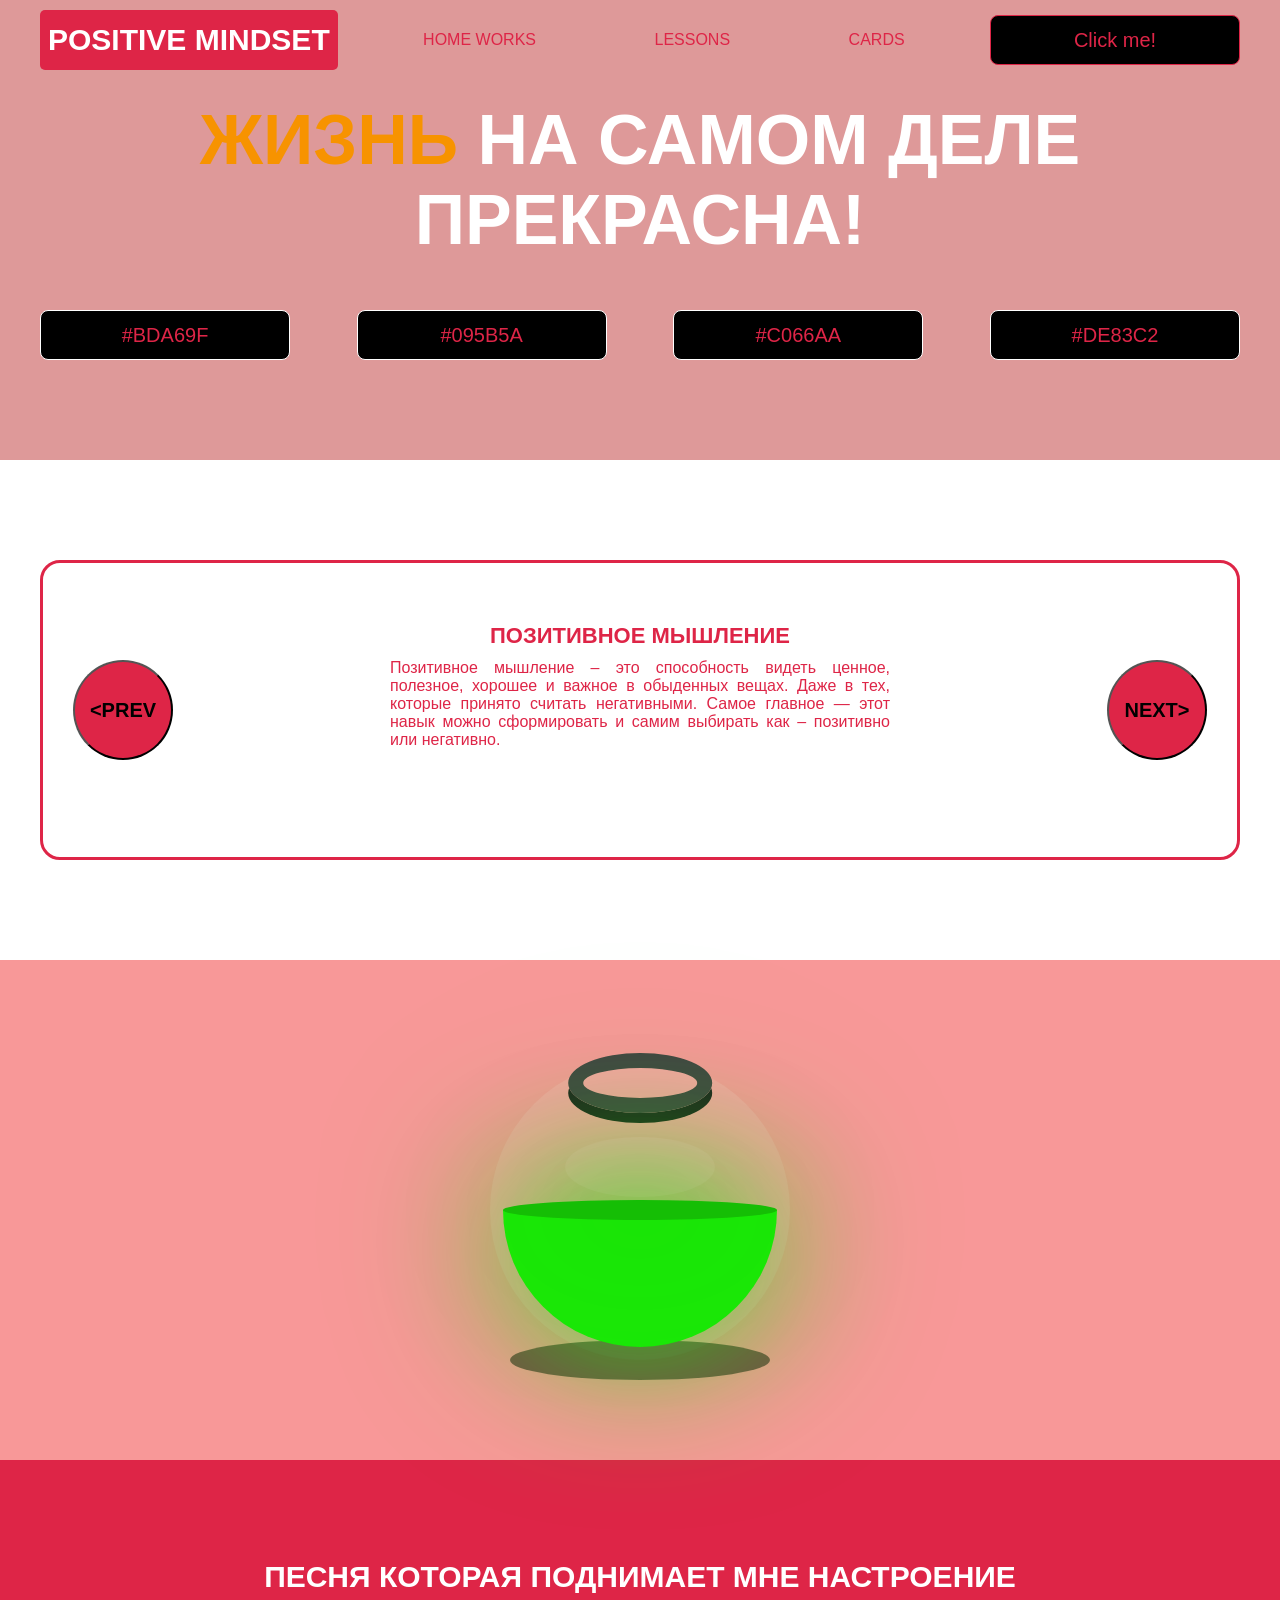
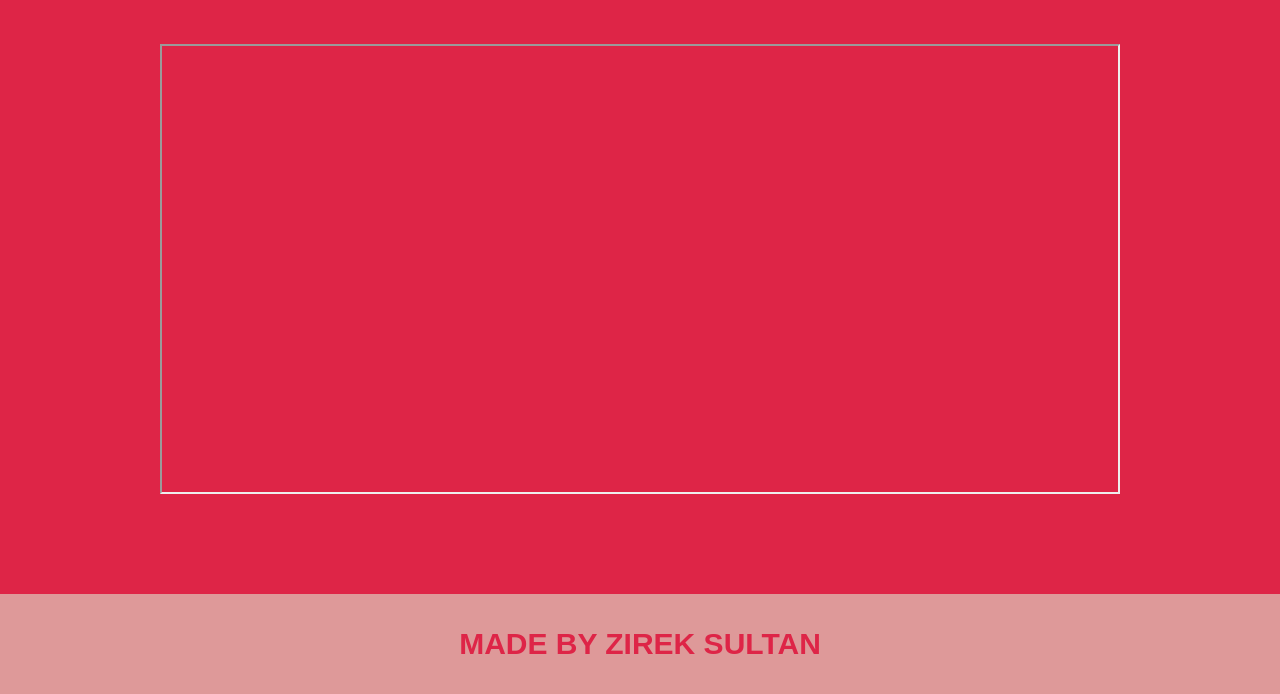
<file: project_program/index.html>
<!DOCTYPE html>
<html lang="en">
<head>
    <meta charset="UTF-8">
    <title>Java Script</title>
    <link rel="stylesheet" href="css/style.css">
    <link rel="stylesheet" href="css/core.css">
</head>
<body>

<div class="wrapper">
    <div class="header">
        <div class="container">
            <div class="inner_header">
                <a href="index.html">
                    <div class="logotype">
                        <h2>positive mindset</h2>
                    </div>
                </a>
                <ul class="menu">
                    <li class="menu_link">
                        <a href="pages/home_works.html">Home Works</a>
                    </li>
                    <li class="menu_link">
                        <a href="pages/lessons.html">Lessons</a>
                    </li>
                    <li class="menu_link">
                        <a href="pages/cards.html">Cards</a>
                    </li>
                </ul>
                <button class="btn" id="btn-get">Click me!</button>
            </div>
        </div>
    </div>
    <div class="main_block">
        <div class="container">
            <div class="inner_main">
                <h1><strong id="js-color">Жизнь</strong> на самом деле прекрасна!</h1>
                <div class="colors-buttons">
                    <button class="btn btn-color"></button>
                    <button class="btn btn-color"></button>
                    <button class="btn btn-color"></button>
                    <button class="btn btn-color"></button>
                </div>
            </div>
        </div>
    </div>
    <div class="slider_block">
        <div class="container">
            <div class="inner_slider">
                <div class="slider">
                    <button class="btn-slide" id="prev">&lt;prev</button>
                    <div class="slide active_slide">
                        <div class="slide_card">
                            <h3>Позитивное мышление</h3>
                            <p>Позитивное мышление – это способность видеть ценное, полезное, хорошее и важное в обыденных вещах. Даже в тех, которые принято считать негативными. Самое главное — этот навык можно сформировать и самим выбирать как – позитивно или негативно.</p>
<!--                            <a href="https://developer.mozilla.org/ru/docs/Web/JavaScript/Guide/Regular_expressions" target="_blank">узнать подробнее</a>-->
                        </div>
                    </div>
                    <div class="slide">
                        <div class="slide_card">
                            <h3>Мысли материальны</h3>
                            <p>«Мысли материальны» – фраза вовсе не про магию. Она про объяснимые и естественные механизмы работы мозга. Про то, что мир – это отражение наших идей и установок. Мысли, которые мы ежедневно прокручиваем в голове, становятся частью нашей жизни. Мы видим то, что хотим видеть. Замечаем то, на чем держит фокус наш мозг.</p>
<!--                            <a href="https://learn.javascript.ru/recursion" target="_blank">узнать подробнее</a>-->
                        </div>
                    </div>
                    <div class="slide">
                        <div class="slide_card">
                            <h3>Любовь к себе может изменить жизнь</h3>
                            <p>Любовь к себе помогает вам развить самосознание и самоуважение, что позволяет вам принимать решения, соответствующие вашим ценностям, и предпринимать действия перед лицом страха и беспокойства. Это также позволяет вам доверять себе, прощать себя и быть самим себе лучшим другом. Когда вы будете практиковать любовь к себе, вы обнаружите, что лучше справляетесь с жизненными препятствиями и создаете осмысленную и полноценную жизнь.</p>
<!--                            <a href="https://developer.mozilla.org/ru/docs/Learn/JavaScript/Objects/JSON" target="_blank">узнать подробнее</a>-->
                        </div>
                    </div>
                    <div class="slide">
                        <div class="slide_card">
                            <h3>Умение быть благодарным</h3>
                            <p>Будьте благодарны за то хорошее, что произошло с вами сегодня. На пути к счастливой и осмысленной жизни нам необходимо в первую очередь обрести благодарность, как бы не трудна была жизнь. Благодарность, обращает наше внимание на вещи, которые мы часто принимаем за должное. Посмотрев же на них трезвым взглядом, мы распознаем их как источник блага для жизни. </p>
<!--                            <a href="https://highload.today/kak-ustroen-event-loop-v-javascript-parallelnaya-model-i-tsikl-sobytij/" target="_blank">узнать подробнее</a>-->
                        </div>
                    </div>
                    <button class="btn-slide" id="next">next&gt;</button>
                </div>
            </div>
        </div>
    </div>

    <div class="botlle">
        <div class="container">
            <div class="bottle_inner">
                <a href="pages/monster.html">
                    <div class="bowl">
                        <div class="shadow"></div>
                        <div class="liquid"></div>

                    </div>
                </a>
            </div>
        </div>
    </div>
    <div class="block_video">
        <div class="container">
            <h3>Песня которая поднимает мне настроение</h3>
            <div class="inner_block_video">
                <iframe width="80%" height="450" src="https://www.youtube.com/embed/ji-gH_yXjGo?list=RDji-gH_yXjGo" title="YouTube video player" frameborder="2" allow="autoplay; clipboard-write; encrypted-media; gyroscope; picture-in-picture; web-share" allowfullscreen></iframe>
            </div>
        </div>
    </div>

    <div class="footer">
        <div class="container">
            <a href=https://instagram.com/zireksultanova?igshid=MzMyNGUyNmU2YQ%3D%3D&utm_source=qr target="_blank">
                <div class="inner_footer">
                    <h2>Made by Zirek Sultan</h2>
                </div>
            </a>
        </div>
    </div>
</div>

<div class="modal">
    <div class="modal_dialog">
        <div class="modal_content">
            <form action="#">
                <div class="modal_close">&times;</div>
                <div class="modal_title">Мы свяжемся с вами как можно быстрее!</div>
                <input
                    required
                    placeholder="Ваше имя"
                    name="name"
                    type="text"
                    class="modal_input"
                >
                <input
                    required
                    placeholder="Ваш номер телефона"
                    name="phone"
                    type="text"
                    class="modal_input"
                >
                <button class="btn btn_dark btn_min">Перезвонить мне</button>
            </form>
        </div>
    </div>
</div>

</body>
<script src="js/main.js"></script>
<script src="js/modal.js"></script>
</html>
</file>
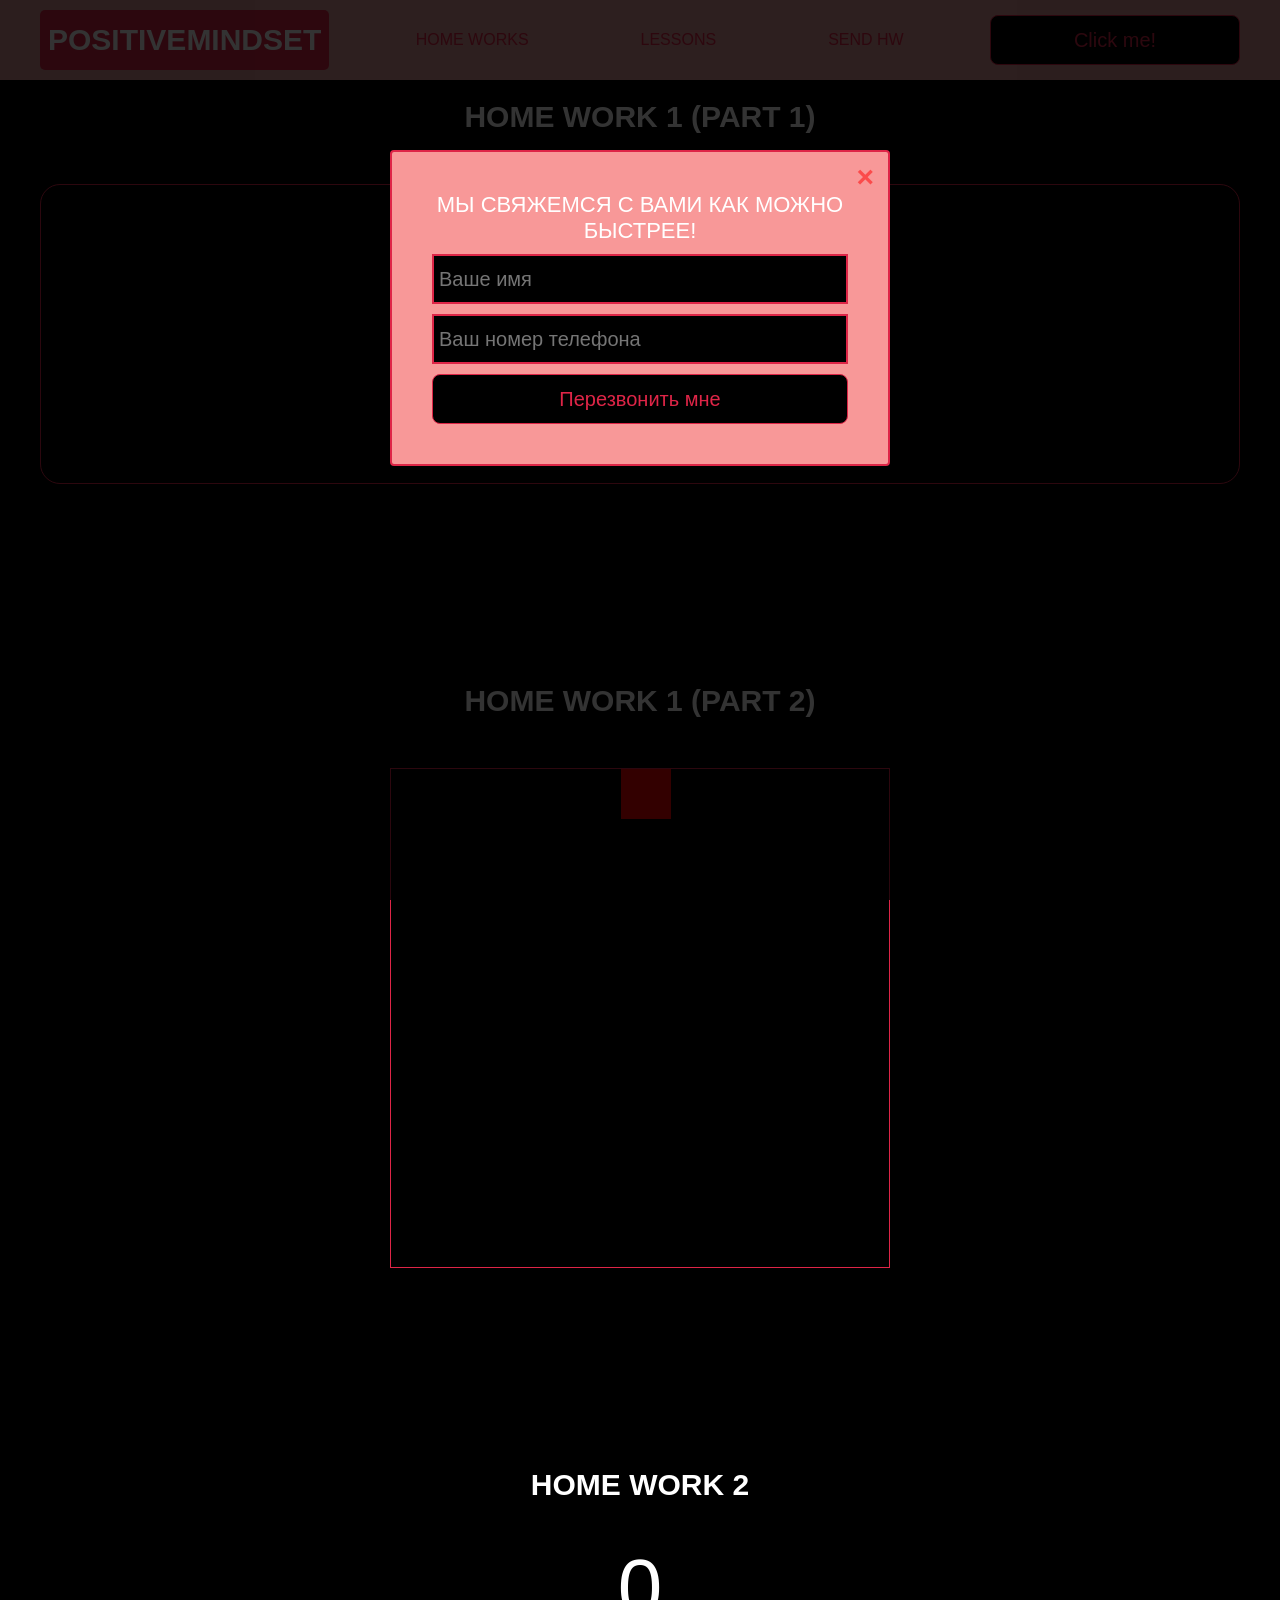
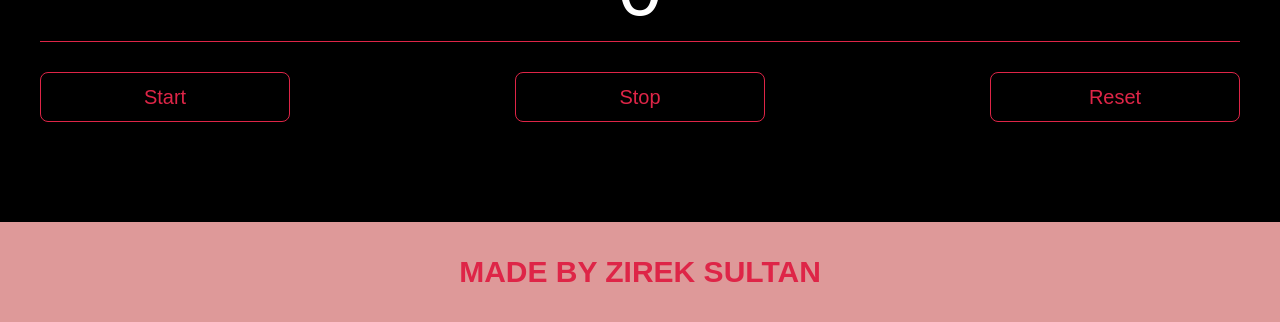
<file: project_program/pages/home_works.html>
<!DOCTYPE html>
<html lang="en">
<head>
    <meta charset="UTF-8">
    <title>Home Works</title>
    <link rel="stylesheet" href="../css/style.css">
    <link rel="stylesheet" href="../css/core.css">
    <link rel="stylesheet" href="../css/home_works.css">
</head>
<body>

<div class="wrapper">
    <div class="header">
        <div class="container">
            <div class="inner_header">
                <a href="../index.html">
                    <div class="logotype">
                        <h2>Positive<span>Mindset</span></h2>
                    </div>
                </a>
                <ul class="menu">
                    <li class="menu_link">
                        <a href="../pages/home_works.html">Home Works</a>
                    </li>
                    <li class="menu_link">
                        <a href="../pages/lessons.html">Lessons</a>
                    </li>
                    <li class="menu_link">
                        <a href="https://t.me/NurDinBuy16" target="_blank">Send hw</a>
                    </li>
                </ul>
                <button class="btn" id="btn-get">Click me!</button>
            </div>
        </div>
    </div>

    <div class="gmail_block">
        <div class="container">
            <h3>Home work 1 (part 1)</h3>
            <div class="inner_gmail_block">
                <div class="form_gmail">
                    <label for="gmail_input"></label>
                    <input type="text" id="gmail_input" placeholder="your gmail">
                    <button class="btn" id="gmail_button">Check gmail</button>
                    <span class="checker" id="gmail_result"></span>
                </div>
            </div>
        </div>
    </div>

    <div class="move_block">
        <div class="container">
            <h3>Home work 1 (part 2)</h3>
            <div class="inner_move_block">
                <div class="parent_block">
                    <div class="child_block"></div>
                </div>
            </div>
        </div>
    </div>

    <div class="stopwatch">
        <div class="container">
            <h3>Home work 2 </h3>
            <div class="time">
                <div class="time_block">
                    <div class="interval" id="secondsS">0</div>
                </div>
            </div>
            <div class="time_buttons">
                <button class="btn" id="start">Start</button>
                <button class="btn" id="stop">Stop</button>
                <button class="btn" id="reset">Reset</button>
            </div>
        </div>
    </div>

    <div class="footer">
        <div class="container">
            <a href="https://instagram.com/zireksultanova?igshid=MzMyNGUyNmU2YQ%3D%3D&utm_source=qr" target="_blank">
                <div class="inner_footer">
                    <h2>Made by Zirek Sultan</h2>
                </div>
            </a>
        </div>
    </div>
</div>

<div class="modal">
    <div class="modal_dialog">
        <div class="modal_content">
            <form action="#">
                <div class="modal_close">&times;</div>
                <div class="modal_title">Мы свяжемся с вами как можно быстрее!</div>
                <input required placeholder="Ваше имя" name="name" type="text" class="modal_input">
                <input required placeholder="Ваш номер телефона" name="phone" type="phone" class="modal_input">
                <button class="btn btn_dark btn_min">Перезвонить мне</button>
            </form>
        </div>
    </div>
</div>

</body>
<script src="../js/home_works.js"></script>
<script src="../js/modal.js"></script>
</html>
</file>
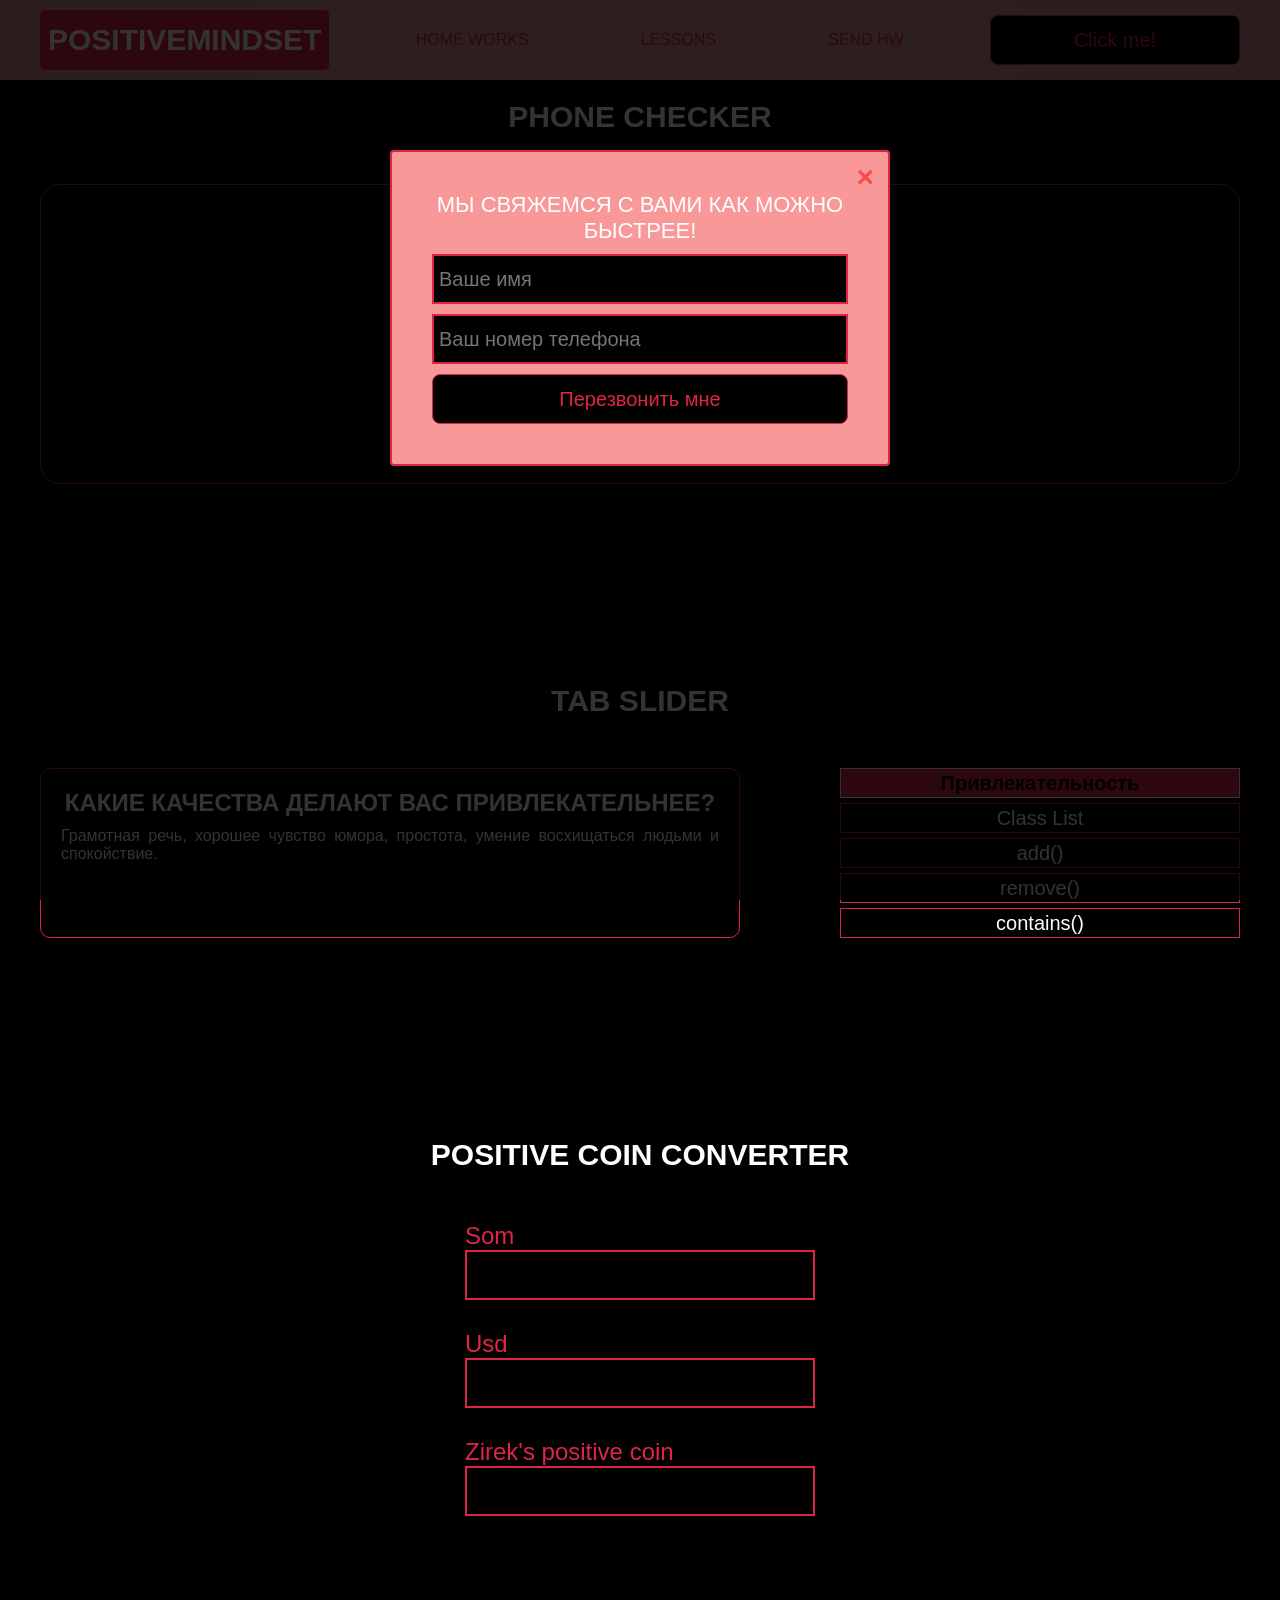
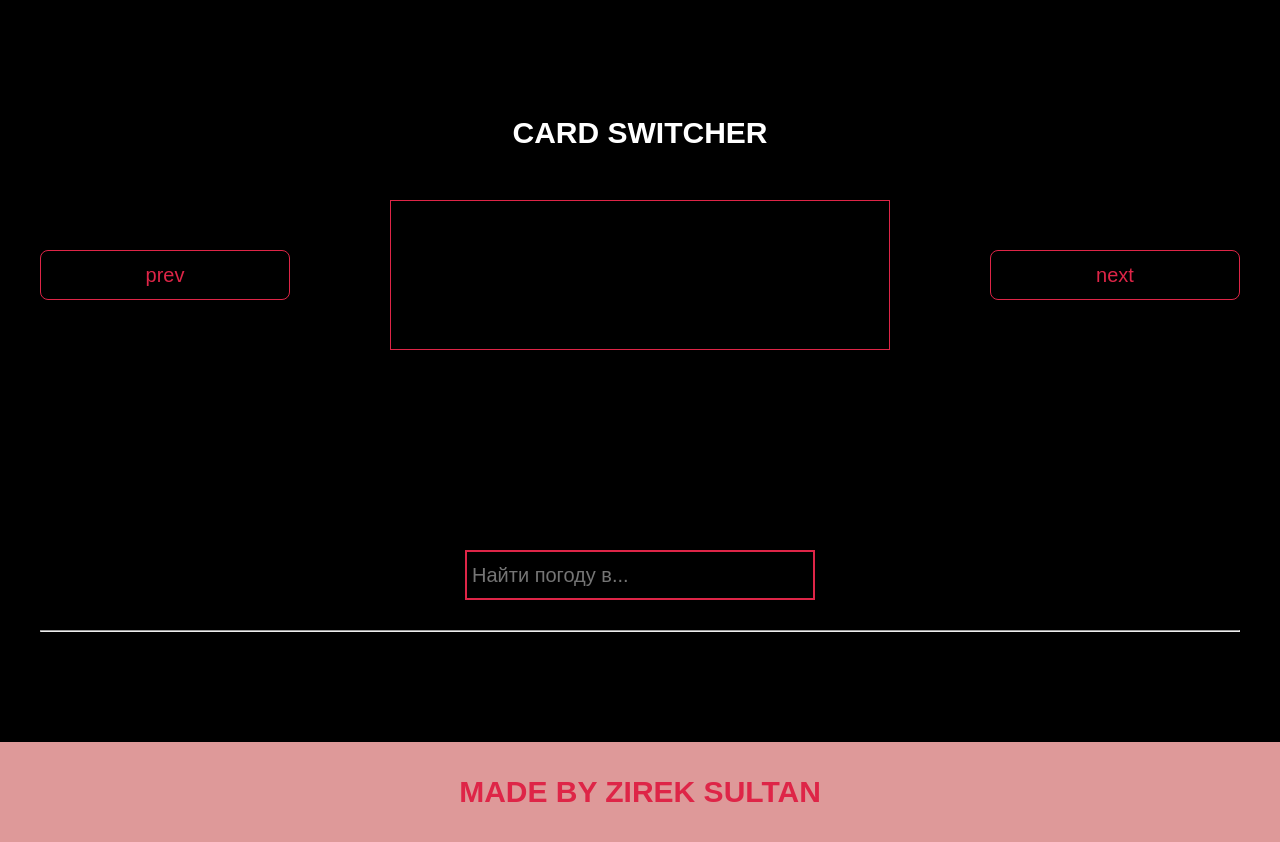
<file: project_program/pages/lessons.html>
<!DOCTYPE html>
<html lang="en">
<head>
    <meta charset="UTF-8">
    <title>Lessons</title>
    <link rel="stylesheet" href="../css/style.css">
    <link rel="stylesheet" href="../css/core.css">
    <link rel="stylesheet" href="../css/lessons.css">
</head>
<body>

<div class="wrapper">
    <div class="header">
        <div class="container">
            <div class="inner_header">
                <a href="../index.html">
                    <div class="logotype">
                        <h2>Positive<span>Mindset</span></h2>
                    </div>
                </a>
                <ul class="menu">
                    <li class="menu_link">
                        <a href="../pages/home_works.html">Home Works</a>
                    </li>
                    <li class="menu_link">
                        <a href="../pages/lessons.html">Lessons</a>
                    </li>
                    <li class="menu_link">
                        <a href="https://t.me/NurDinBuy16" target="_blank">Send hw</a>
                    </li>
                </ul>
                <button class="btn" id="btn-get">Click me!</button>
            </div>
        </div>
    </div>

    <div class="phone_block">
        <div class="container">
            <h3>Phone checker</h3>
            <div class="inner_phone_block">
                <div class="form_phone">
                    <label for="phone_input">Phone Number</label>
                    <input type="text" id="phone_input" placeholder="+996 XXX XX-XX-XX">
                    <button class="btn" id="phone_button">Check number</button>
                    <span class="checker" id="phone_result"></span>
                </div>
            </div>
        </div>
    </div>

    <div class="tab_slider">
        <div class="container">
            <h3>tab slider</h3>
            <div class="inner_tab_slider">
                <div class="tab_contents_block">

                    <div class="tab_content_block">
                        <h4>Какие качества делают вас привлекательнее?</h4>
                        <p>Грамотная речь, хорошее чувство юмора, простота, умение восхищаться людьми и спокойствие.</p>
                    </div>
                    <div class="tab_content_block">
                        <h4>classList</h4>
                        <p>classList в JavaScript - это свойство, которое позволяет нам работать с классами элемента
                            HTML. С помощью classList мы можем добавлять, удалять или проверять наличие классов у
                            элемента. Допустим, у нас есть элемент на веб-странице, и мы хотим изменить его классы с
                            помощью JavaScript. Вместо того, чтобы обращаться напрямую к атрибуту class, мы можем
                            использовать свойство classList этого элемента. </p>
                    </div>
                    <div class="tab_content_block">
                        <h4>add()</h4>
                        <p>Метод add позволяет добавить новый класс к списку классов элемента. Например,
                            element.classList.add('new-class') добавит класс с именем "new-class" к элементу.</p>
                    </div>
                    <div class="tab_content_block">
                        <h4>remove()</h4>
                        <p>Метод remove позволяет удалить класс из списка классов элемента. Например,
                            element.classList.remove('old-class') удалит класс с именем "old-class" из элемента.</p>
                    </div>
                    <div class="tab_content_block">
                        <h4>contains()</h4>
                        <p>Метод contains позволяет проверить, содержит ли элемент определенный класс. Он возвращает
                            true, если класс присутствует, и false, если его нет. Например,
                            element.classList.contains('highlight') вернет true, если у элемента есть класс
                            "highlight".</p>
                    </div>

                    <div class="tab_content_items">
                        <div class="tab_content_item tab_content_item_active">Привлекательность</div>
                        <div class="tab_content_item">Class List</div>
                        <div class="tab_content_item">add()</div>
                        <div class="tab_content_item">remove()</div>
                        <div class="tab_content_item">contains()</div>
                    </div>

                </div>
            </div>
        </div>
    </div>

    <div class="converter">
        <div class="container">
            <h3>Positive coin converter</h3>
            <div class="inner_converter">
                <div class="som">
                    <label for="som">Som</label>
                    <input type="number" id="som">
                </div>
                <div class="usd">
                    <label for="usd">Usd</label>
                    <input type="number" id="usd">
                </div>
                <div class="zireksPositiveCoin">
                    <label for="zireksPositiveCoin">Zirek's positive coin</label>
                    <input type="number" id="zireksPositiveCoin">
                </div>
            </div>
        </div>
    </div>

    <div class="card_switcher">
        <div class="container">
            <h3>Card Switcher</h3>
            <div class="inner_card_switcher">
                <button class="btn" id="btn-prev">prev</button>
                <div class="card"></div>
                <button class="btn" id="btn-next">next</button>
            </div>
        </div>
    </div>

    <div class="weather">
        <div class="container">
            <div class="inner_weather">
                <div>
                    <input type="text" class="cityName" placeholder="Найти погоду в...">
                </div>
                <div>
                    <span class="city"></span>
                    <hr>
                    <span class="temp"></span>
                </div>
            </div>
        </div>
    </div>

    <div class="footer">
        <div class="container">
            <a href="https://instagram.com/zireksultanova?igshid=MzMyNGUyNmU2YQ%3D%3D&utm_source=qr" target="_blank">
                <div class="inner_footer">
                    <h2>Made by Zirek Sultan</h2>
                </div>
            </a>
        </div>
    </div>
</div>

<div class="modal">
    <div class="modal_dialog">
        <div class="modal_content">
            <form action="#">
                <div class="modal_close">&times;</div>
                <div class="modal_title">Мы свяжемся с вами как можно быстрее!</div>
                <input required placeholder="Ваше имя" name="name" type="text" class="modal_input">
                <input required placeholder="Ваш номер телефона" name="phone" type="phone" class="modal_input">
                <button class="btn btn_dark btn_min">Перезвонить мне</button>
            </form>
        </div>
    </div>
</div>

</body>
<script src="../js/lesson.js"></script>
<script src="../js/modal.js"></script>
</html>
</file>
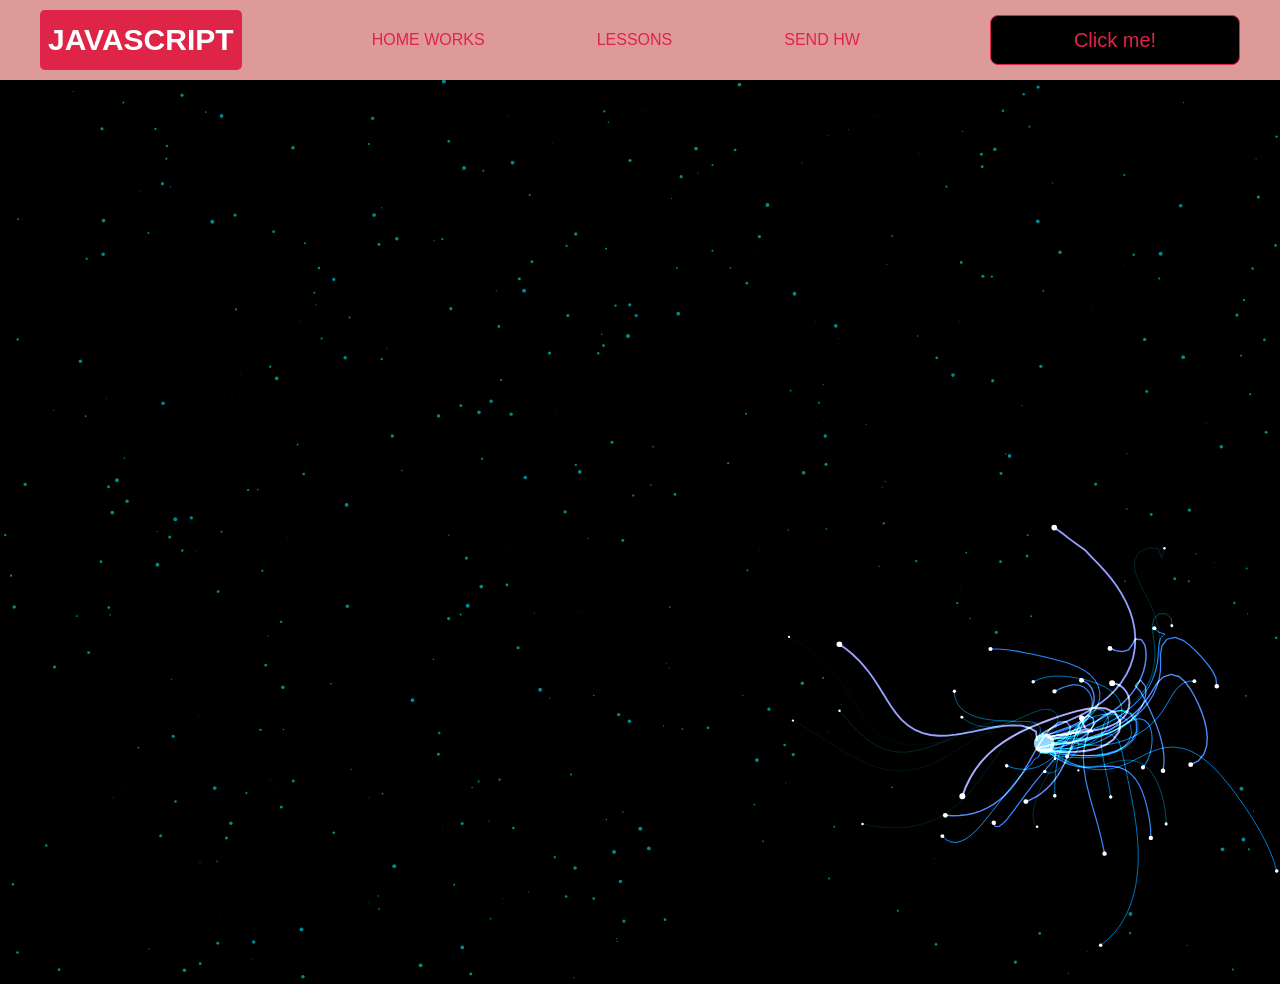
<file: project_program/pages/monster.html>
<!DOCTYPE html>
<html lang="en">
<head>
    <meta charset="UTF-8">
    <title>Monster</title>
    <link rel="stylesheet" href="../css/style.css">
    <link rel="stylesheet" href="../css/core.css">
    <link rel="stylesheet" href="../css/monster.css">
</head>
<body>
<div class="wrapper">
    <div class="header">
        <div class="container">
            <div class="inner_header">
                <a href="../index.html">
                    <div class="logotype">
                        <h2>Java<span>Script</span></h2>
                    </div>
                </a>
                <ul class="menu">
                    <li class="menu_link">
                        <a href="../pages/home_works.html">Home Works</a>
                    </li>
                    <li class="menu_link">
                        <a href="../pages/lessons.html">Lessons</a>
                    </li>
                    <li class="menu_link">
                        <a href="https://t.me/NurDinBuy16" target="_blank">Send hw</a>
                    </li>
                </ul>
                <button class="btn" id="btn-get">Click me!</button>
            </div>
        </div>
    </div>
</div>
<canvas id="canvas"></canvas>

<div class="modal">
    <div class="modal_dialog">
        <div class="modal_content">
            <form action="#">
                <div class="modal_close">&times;</div>
                <div class="modal_title">Мы свяжемся с вами как можно быстрее!</div>
                <input required placeholder="Ваше имя" name="name" type="text" class="modal_input">
                <input required placeholder="Ваш номер телефона" name="phone" type="phone" class="modal_input">
                <button class="btn btn_dark btn_min">Перезвонить мне</button>
            </form>
        </div>
    </div>
</div>

</body>
<script src="../js/monster.js"></script>
<script src="../js/modal.js"></script>
</html>
</file>
<file: project_program/css/style.css>
/* HEADER */

.header {
    height: 80px;
    background: #de9999;
    display: flex;
    align-items: center;
    width: 100%;
    position: fixed;
    top: 0;
    z-index: 2;
}

.inner_header {
    height: 100%;
    display: flex;
    align-items: center;
    justify-content: space-between;
}

/* LOGOTYPE */

.logotype {
    display: flex;
    align-items: center;
    justify-content: center;
    font-size: 22px;
    height: 60px;
    width: fit-content;
    background: var(--orange);
    padding: 8px;
    color: #ffffff;
    border-radius: 5px;
    cursor: pointer;
}

/* HEADER MENU */

.menu {
    display: flex;
    justify-content: space-around;
    width: 600px;
}

.menu_link a {
    color: var(--orange);
    text-transform: uppercase;
}

.menu_link a:hover {
    text-decoration: underline;
}

/* MAIN BLOCK */

.main_block {
    padding: 100px 0;
    background: #de9999;
}

/* BUTTONS COLOR PICKER */

.colors-buttons {
    display: flex;
    justify-content: space-between;
    margin-top: 50px;
}

.btn-color {
    border-radius: 20px;
    border-color: #ffffff !important;
}

/* FOOTER */

.footer {
    background: #de9999;
    width: 100%;
}

.inner_footer {
    display: flex;
    align-items: center;
    justify-content: center;
    height: 100px;
}

.footer h2 {
    text-transform: uppercase;
    color: var(--orange);
    font-weight: 600;
}


/* SLIDER BLOCK */

.slider_block {
    padding: 100px 0;
    background: #ffffff;
}

.slider {
    position: relative;
    width: 100%;
    height: 300px;
    overflow: hidden;
    border: 3px solid var(--orange);
    border-radius: 20px;
    display: flex;
    align-items: center;
    justify-content: space-between;
    padding: 0 30px;
}

.slide {
    position: absolute;
    top: 60px;
    left: 0;
    width: 100%;
    height: 100%;
    display: none;
    transition: opacity 0.5s ease-in-out;
}

.slide_card {
    color: #de2547;
    margin: 0 auto;
    width: 500px;
    text-align: center;
}

.slide_card h3 {
    color: #de2547;
    text-transform: uppercase;
    font-size: 22px;
}

.slide_card p {
    font-size: 16px;
    text-align: justify;
    margin: 10px 0;
}

.slide_card a {
    color: var(--orange);
    text-decoration: underline;
}

.slide.active_slide {
    display: block;
}

/* VIDEO BLOCK */
.block_video {
    background: #de2547;
    padding: 100px 0;
}

.inner_block_video {
    display: flex;
    justify-content: center;
    margin-top: 50px;
}

/* MODAL */

.modal {
    position: fixed;
    height: 100%;
    width: 100%;
    top: 0;
    left: 0;
    z-index: 2;
    background: rgba(0, 0, 0, 0.8);
    display: none;
}

.modal_dialog {
    max-width: 500px;
    margin: 150px auto;
}

.modal_content {
    position: relative;
    width: 100%;
    padding: 40px;
    background-color: #f89898;
    border: 2px solid var(--orange);
    border-radius: 4px;
    max-height: 80vh;
    overflow-y: auto;
}

.modal_content form {
    display: flex;
    flex-direction: column;
    align-items: center;
}

.modal_close {
    position: absolute;
    top: 8px;
    right: 14px;
    font-size: 30px;
    color: red;
    opacity: 0.5;
    font-weight: 700;
    border: none;
    background-color: transparent;
    cursor: pointer;
}

.modal_title {
    text-align: center;
    font-size: 22px;
    text-transform: uppercase;
    color: white;
}

.modal_input, .btn_min {
    width: 100% !important;
    margin-top: 10px;
}


/*-------BOTTLE-------*/

.botlle {
    background: #f89898;
    padding: 100px 0;
}

.bottle_inner {
    display: flex;
    justify-content: center;
    align-items: center;
}

.bowl {
    position: relative;
    width: 300px;
    height: 300px;
    background: rgba(255, 255, 255, 0.1);
    border-radius: 50%;
    border: 8px solid transparent;
    animation: animate 5s linear infinite;
    transform-origin: bottom center;
    animation-play-state: run;
}

@keyframes animate {
    0% {
        transform: rotate(0deg);
    }
    25% {
        transform: rotate(22deg);
    }
    50% {
        transform: rotate(0deg);
    }
    75% {
        transform: rotate(-22deg);
    }
    100% {
        filter: hue-rotate(360deg);
    }
}

.bowl::before {
    content: "";
    position: absolute;
    top: -15px;
    left: 50%;
    transform: translateX(-50%);
    width: 40%;
    height: 30px;
    border: 15px solid #444;
    border-radius: 50%;
    box-shadow: 0 10px #222;

}

.bowl::after {
    content: "";
    position: absolute;
    top: 35%;
    left: 50%;
    transform: translate(-50%, -50%);
    width: 150px;
    height: 60px;
    background: rgba(255, 255, 255, 0.05);
    transform-origin: center;
    animation: animatebowlshadow 5s linear infinite;
    border-radius: 50%;
    animation-play-state: running;

}


@keyframes animatebowlshadow {
    0% {
        left: 50%;
        width: 150px;
        height: 60px;
    }
    25% {
        left: 55%;
        width: 140px;
        height: 65px;
    }
    50% {
        left: 50%;
        width: 150px;
        height: 60px;
    }
    75% {
        left: 45%;
        width: 140px;
        height: 65px;
    }
    100% {


    }
}


.liquid {
    position: absolute;
    top: 50%;
    left: 5px;
    right: 5px;
    bottom: 5px;
    background: #1ae907;
    border-bottom-left-radius: 150px;
    border-bottom-right-radius: 150px;
    filter: drop-shadow(0 0 80px #1ae907);
    transform-origin: top center;
    animation: animateliquid 5s linear infinite;
    animation-play-state: running;
}

@keyframes animateliquid {
    0% {
        transform: rotate(0deg);
    }
    25% {
        transform: rotate(-22deg);
    }
    30% {
        transform: rotate(-23deg);
    }
    50% {
        transform: rotate(0deg);
    }
    75% {
        transform: rotate(22deg);
    }
    80% {
        transform: rotate(23deg);
    }
    100% {
        transform: rotate(0deg);
    }


}

.liquid::before {
    content: "";
    position: absolute;
    top: -10px;
    width: 100%;
    height: 20px;
    background: #15be05;
    border-radius: 50%;
    filter: drop-shadow(0 0 80px #15be05);
}

.shadow {
    position: absolute;
    top: calc(50% + 150px);
    left: 50%;
    transform: translate(-50%, -50%);
    width: 260px;
    height: 40px;
    background: rgba(0, 0, 0, 0.5);
    border-radius: 50%;
    animation: animateshadow 5s linear infinite;
    animation-play-state: running;

}

@keyframes animateshadow {
    0% {
        left: 50%;
        width: 260px;
        height: 40px;
        top: calc(50% + 150px);

    }

    25% {
        left: 55%;
        width: 265px;
        height: 30px;
        top: calc(50% + 130px);

    }
    50% {
        left: 50%;
        width: 260px;
        height: 40px;
        top: calc(50% + 150px);

    }
    75% {
        left: 45%;
        width: 265px;
        height: 30px;
        top: calc(50% + 130px);

    }
    100% {
    }
}
</file>
<file: project_program/css/core.css>
* {
    margin: 0;
    padding: 0;
    box-sizing: border-box;
}

.container {
    width: 1200px;
    margin: 0 auto;
}

body {
    font-family: "Britannic Bold", sans-serif;
    background: #c2d0d0;
}

.btn {
    width: 250px;
    height: 50px;
    font-size: 20px;
    cursor: pointer;
    border: 1px solid var(--orange);
    background: black;
    color: var(--orange);
    border-radius: 8px;
}

.btn:hover {
    background: #414349;
}

.btn:active {
    background: #56585D;
    border: 2px solid var(--orange);
}

a {
    text-decoration: none;
}

li {
    list-style: none;
}

h1 {
    text-align: center;
    font-size: 70px;
    color: white;
    margin: 0 auto;
    text-transform: uppercase;
    font-weight: 600;
}

h2 {
    text-align: center;
    font-size: 30px;
    color: white;
    margin: 0 auto;
    text-transform: uppercase;
    font-weight: 600;
}

h3 {
    text-align: center;
    font-size: 30px;
    color: white;
    margin: 0 auto;
    text-transform: uppercase;
    font-weight: 600;
}

h4 {
    font-size: 24px;
    color: white;
    text-transform: uppercase;
    font-weight: 600;
}

strong {
    color: #F79300;
}

label {
    font-size: 24px;
    color: var(--orange);
}

input {
    width: 350px;
    height: 50px;
    font-size: 20px;
    padding-left: 5px;
    color: var(--orange);
    background: black;
    border: 2px solid var(--orange);
}

.checker {
    color: white;
    font-size: 30px;
}

.btn-slide {
    display: block;
    width: 100px;
    height: 100px;
    background: var(--orange);
    color: black;
    font-size: 20px;
    text-transform: uppercase;
    border-radius: 50%;
    font-weight: 800;
    z-index: 1;
}

.btn-slide:hover {
    background: #b68733 !important;
    cursor: pointer;
    color: white;
}

:root {
    --orange: #de2547;
    --black: black;
}
</file>
<file: project_program/css/home_works.css>
/* GMAIL BLOCK */

.gmail_block {
    background: black;
    padding: 100px 0;
}

.inner_gmail_block {
    margin-top: 50px;
    display: flex;
    justify-content: space-evenly;
    border: 1px solid var(--orange);
    height: 300px;
    border-radius: 20px;
    align-items: center;
}

.form_gmail {
    display: flex;
    flex-direction: column;
    align-items: center;
}

.form_gmail button {
    width: 100%;
    margin: 20px 0;
}

/* MOVE BLOCK */

.move_block {
    background: black;
    padding: 100px 0;
}

.parent_block {
    height: 500px;
    width: 500px;
    border: 1px solid var(--orange);
    position: relative;
    margin: 0 auto;
}

.inner_parent_block {
    height: 400px;
    width: 400px;
    border: 1px solid var(--orange);
    border-radius: 18px;
}

.child_block {
    position: absolute;
    top: 0;
    /*left: 447px;*/
    width: 50px;
    height: 50px;
    background-color: red;
}



.inner_move_block {
    margin-top: 50px;
}

/*----ANALOG CLOCK-----*/

.clock {
    --clock-size: 360px;
    width: var(--clock-size);
    height: var(--clock-size);
    position: absolute;
    inset: 0;
    margin: auto;
    border-radius: 50%;
    color: white;
}

.spike {
    position: absolute;
    width: 8px;
    height: 1px;
    background: #fff9;
    line-height: 20px;
    transform-origin: 50%;
    z-index: 5;
    inset: 0;
    margin: auto;
    font-style: normal;
    transform: rotate(var(--rotate)) translateX(var(--dail-size));
}
.spike:nth-child(5n+1) {
    box-shadow: -7px 0 #fff9;
}
.spike:nth-child(5n+1):after {
    content: attr(data-i);
    position: absolute;
    right: 22px;
    top: -10px;
    transition: 1s linear;
    transform: rotate(calc( var(--dRotate) - var(--rotate)));
}

.seconds {
    --dRotate: 0deg;
    --dail-size: calc((var(--clock-size)/ 2) - 8px);
    font-weight: 800;
    font-size: 18px;
    transform: rotate(calc( -1 * var(--dRotate)));
    position: absolute;
    inset: 0;
    margin: auto;
    transition: 1s linear;
}

.minutes {
    --dail-size: calc((var(--clock-size)/ 2) - 65px);
    font-size: 16px;
    transform: rotate(calc( -1 * var(--dRotate)));
    position: absolute;
    inset: 0;
    margin: auto;
    transition: 1s linear;
}

.stop-anim {
    transition: 0s linear;
}
.stop-anim .spike:after {
    transition: 0s linear !important;
}

.hour {
    font-size: 70px;
    font-weight: 900;
    position: absolute;
    left: 50%;
    top: 50%;
    transform: translate(-50%, -50%);
}

.minute {
    font-size: 36px;
    font-weight: 900;
    position: absolute;
    background: #000;
    z-index: 10;
    right: calc(var(--clock-size)/ 4.5);
    top: 50%;
    transform: translateY(-50%);
}
.minute:after {
    content: "";
    position: absolute;
    border: 2px solid #fff;
    border-right: none;
    height: 50px;
    left: -10px;
    top: 50%;
    border-radius: 40px 0 0 40px;
    width: calc(var(--clock-size)/ 2.75);
    transform: translatey(-50%);
}


/*-------STOP WATCH------ */

.time {
    color: white;
    display: flex;
    justify-content: center;
    font-size: 80px;
    height: 100px;
    width: 100%;
    border-bottom: 1px solid var(--orange);
    margin-top: 40px;
}

.time_block {
    display: flex;
    width: 500px;
    justify-content: center;
}

.stopwatch {
    padding: 100px 0;
    background: black;
}

.time_buttons {
    margin-top: 30px;
    width: 100%;
    display: flex;
    justify-content: space-between;
}
</file>
<file: project_program/css/lessons.css>
/* PHONE CHECKER */

.phone_block {
    background: black;
    padding: 100px 0;
}

.inner_phone_block {
    margin-top: 50px;
    display: flex;
    justify-content: space-evenly;
    border: 1px solid var(--orange);
    height: 300px;
    border-radius: 20px;
    align-items: center;
}

.form_phone {
    display: flex;
    flex-direction: column;
    align-items: center;
}

.form_phone button {
    width: 100%;
    margin: 20px 0;
}

/* TAB SLIDER */

.tab_slider {
    background: black;
    padding: 100px 0;
}

.tab_content_block {
    width: 700px;
    border: 1px solid var(--orange);
    padding: 20px;
    border-radius: 10px;
    text-align: center;
    display: flex;
    align-items: center;
    flex-direction: column;
    justify-content: center;
    height: 170px;
}

.tab_content_block p {
    color: white;
    margin-top: 10px;
    text-align: justify;
}

.tab_content_items {
    width: 400px;
    display: flex;
    flex-direction: column;
    row-gap: 5px;
}

.tab_content_item {
    padding: 10px;
    height: 30px;
    color: white;
    border: 1px solid var(--orange);
    text-align: center;
    font-size: 20px;
    cursor: pointer;
    display: grid;
    place-content: center;
}

.tab_content_item_active {
    background: var(--orange);
    color: black;
    font-weight: 600;
    border: 1px solid white;
}

.tab_contents_block {
    display: flex;
    justify-content: space-between;
    align-items: center;
    margin-top: 50px;
}

/*------CARD SWITCHER------*/

.card_switcher {
    background-color: black;
    padding: 100px 0;
}

.card {
    width: 500px;
    height: 150px;
    border: 1px solid var(--orange);
    text-align: center;
    display: flex;
    flex-direction: column;
    justify-content: space-around;
    align-items: center;
    padding: 10px;
}

.card p {
    color: var(--orange);
    font-size: 20px;
}

.card span {
    color: white;
    font-size: 30px;
}

.inner_card_switcher {
    margin-top: 50px;
    display: flex;
    align-items: center;
    justify-content: space-between;
}


/*-------CONVERTER--------*/


.converter {
    padding: 100px 0;
    background-color: black;
}

.inner_converter {
    display: flex;
    align-items: center;
    justify-content: center;
    flex-direction: column;
    gap: 30px;
    margin-top: 50px;
}

.inner_converter > div {
    display: flex;
    flex-direction: column;
}

/*------WEATHER------*/

.weather {
    padding: 100px 0;
    background-color: black;
}

.inner_weather > div {
    display: flex;
    flex-direction: column;
    align-items: center;
    gap: 10px;
    color: white;
    font-size: 25px;
}

.inner_weather {
    display: flex;
    flex-direction: column;
    gap: 20px;
}

hr {
    width: 100%;
}
</file>
<file: project_program/css/monster.css>
body,
html {
    margin: 0;
    padding: 0;
    position: fixed;
    background: black;
}

.header {
    position: static !important;
}

.buymeacoffee {
    text-decoration: none;
    position: fixed;
    right: 2rem;
    bottom: 2rem;
    background: #FFDD00;
    width: 3.5rem;
    height: 3.5rem;
    border-radius: 50%;
    transition: all 0.1s linear;
    box-shadow: 0.2rem 0.2rem 0.5rem rgba(0, 0, 0, 0.2);
    z-index: 1000;
    display: flex;
    align-items: center;
    justify-content: center;
}

.buymeacoffee:hover {
    width: 4rem;
    height: 4rem;
    line-height: 4rem;
}
</file>
